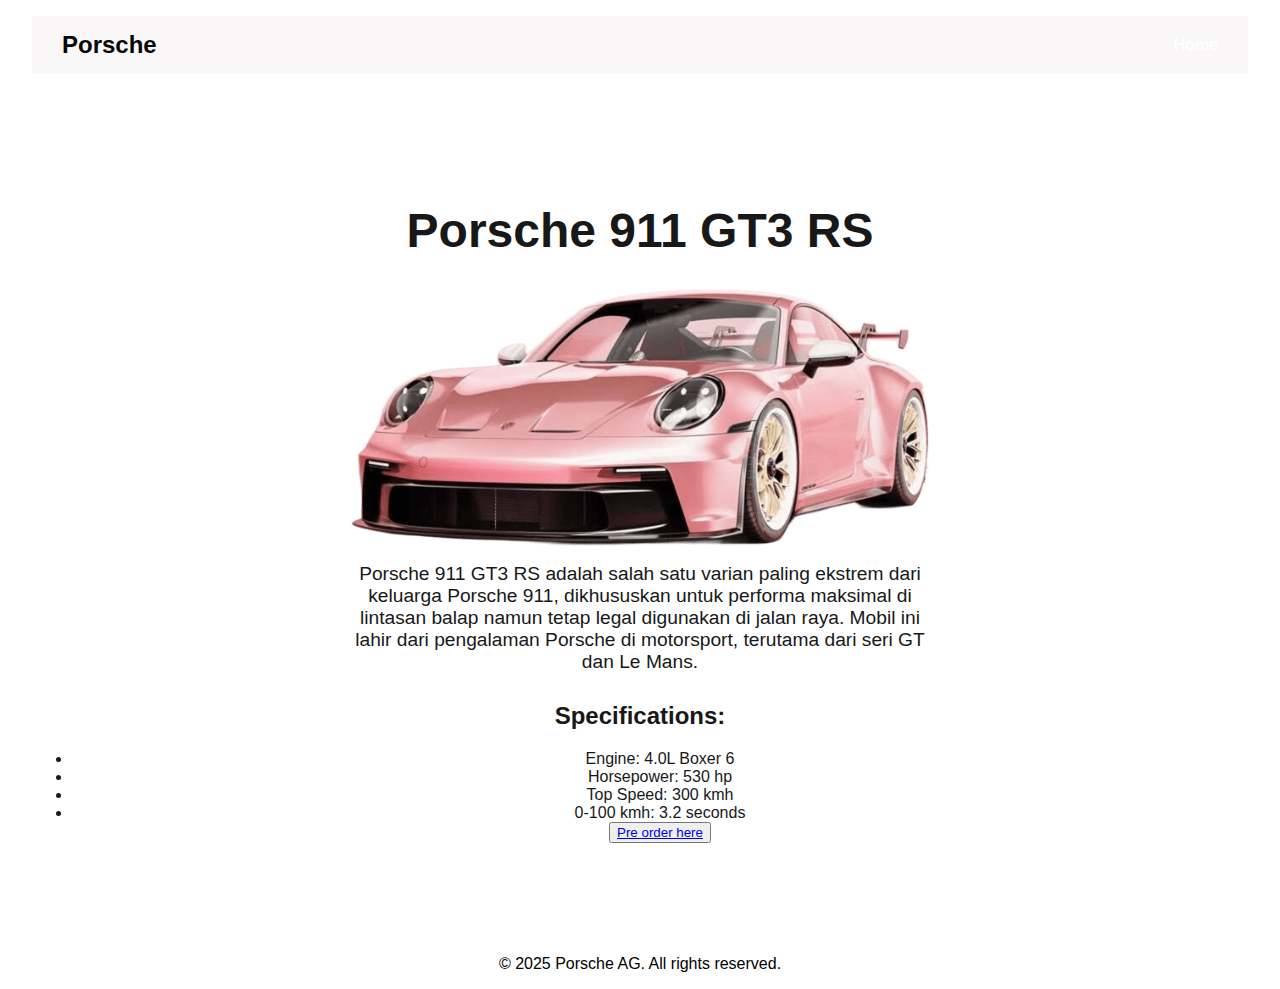
<file: 911.html>
<!DOCTYPE html>
<html lang="en">
<head>
  <meta charset="UTF-8">
  <meta name="viewport" content="width=device-width, initial-scale=1.0">
  <title>Porsche 911 Turbo S Information</title>
  <link rel="stylesheet" href="style.css">
</head>
<body>
  <header>
    <nav>
      <div class="logo">Porsche</div>
      <ul>
        <li><a href="index.html">Home</a></li>
      </ul>
    </nav>
  </header>

  <main>
    <section class="hero">
      <h1>Porsche 911 GT3 RS</h1>
      <img src="911 gt3 RS (1).png" alt="Porsche 911" width="600">
      <p>Porsche 911 GT3 RS adalah salah satu varian paling ekstrem dari keluarga Porsche 911, dikhususkan untuk performa maksimal di lintasan balap namun tetap legal digunakan di jalan raya. Mobil ini lahir dari pengalaman Porsche di motorsport, terutama dari seri GT dan Le Mans.</p>
          <h2>Specifications:</h2>
        <ul>
        <li>Engine: 4.0L Boxer 6</li>
        <li>Horsepower: 530 hp</li>
        <li>Top Speed: 300 kmh</li>
        <li>0-100 kmh: 3.2 seconds</li>
         <button> <a href ="https://www.porsche.com/pap/_indonesia_/models/911/911-gt3-rs/911-gt3-rs/" learn-more-button"> Pre order here</a></button>
        </ul>
    </section>
    </main>

    <footer>
    <p>&copy; 2025 Porsche AG. All rights reserved. </p>
    </footer>
</body>

</html>
</file>
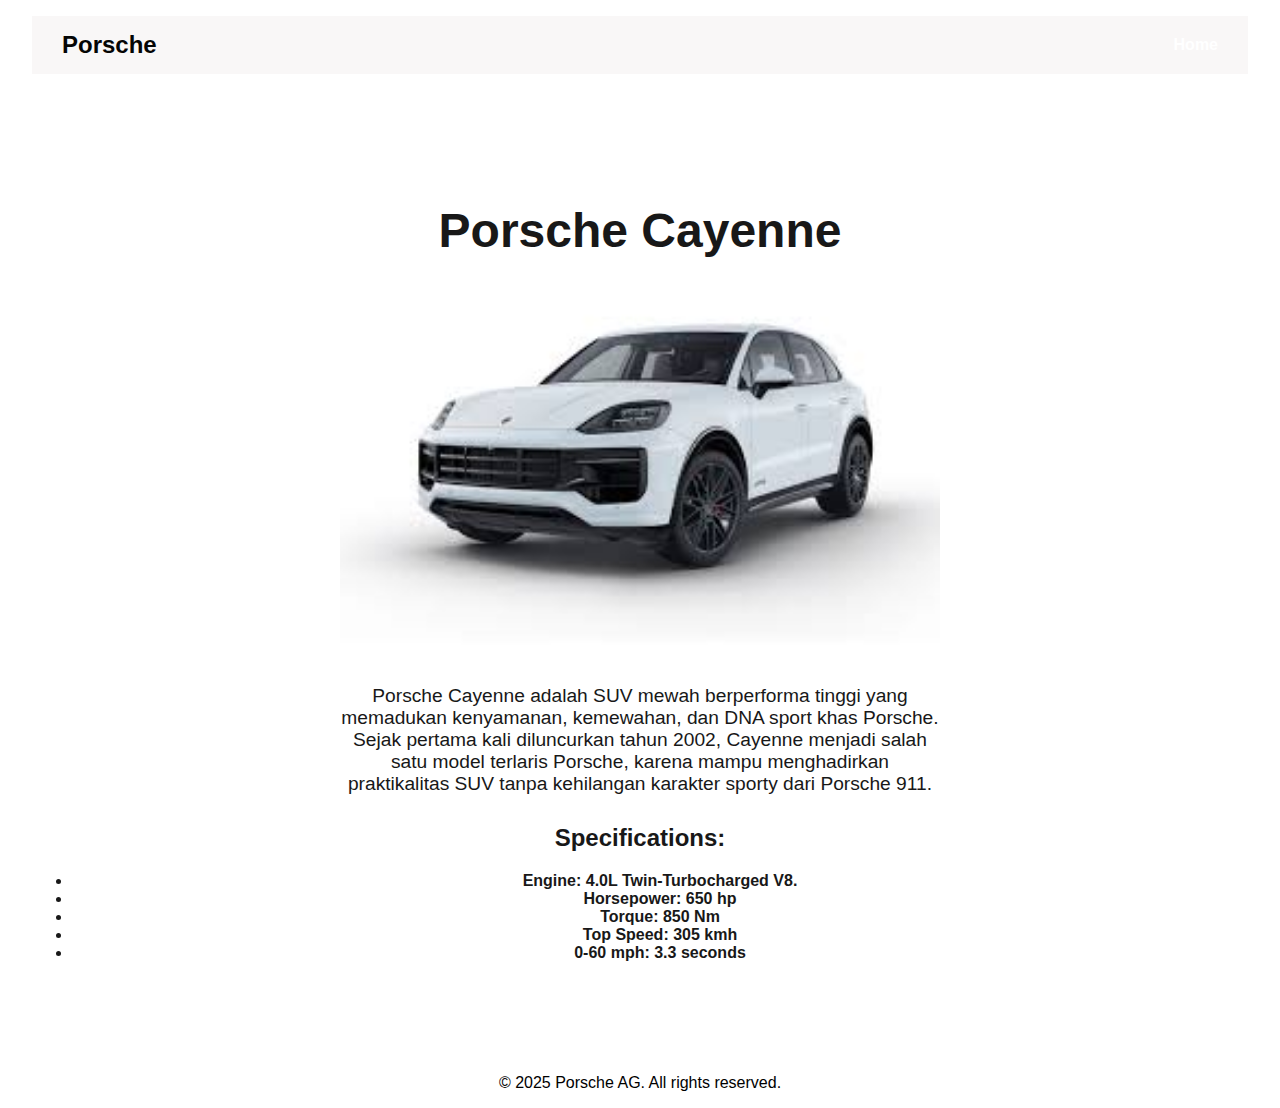
<file: cayenne.html>
<!DOCTYPE html>
<html lang="en">
<head>
  <meta charset="UTF-8">
  <meta name="viewport" content="width=device-width, initial-scale=1.0">
  <title>Porsche Cayenne Information</title>
  <link rel="stylesheet" href="style.css">
</head>
<body>
  <header>
    <nav>
      <div class="logo">Porsche</div>
      <ul>
        <li><a href="index.html">Home</a></li>
      </ul>
    </nav>
  </header>

  <main>
    <section class="hero">
      <h1>Porsche Cayenne</h1>
      <img src="download carenne.jpeg" alt="Porsche cayenne" width="600">
      <p>Porsche Cayenne adalah SUV mewah berperforma tinggi yang memadukan kenyamanan, kemewahan, dan DNA sport khas Porsche. Sejak pertama kali diluncurkan tahun 2002, Cayenne menjadi salah satu model terlaris Porsche, karena mampu menghadirkan praktikalitas SUV tanpa kehilangan karakter sporty dari Porsche 911.</p>
          <h2>Specifications:</h2>
        <ul>
        <li><strong>Engine: 4.0L Twin-Turbocharged V8.</strong></li>
        <li><strong>Horsepower: 650 hp</strong></li>
        <li><strong>Torque: 850 Nm</strong></li>
        <li><strong>Top Speed: 305 kmh</strong></li>
        <li><strong>0-60 mph: 3.3 seconds</strong></li>
        </ul>
    </section>
    </main>

    <footer>
    <p>&copy; 2025 Porsche AG. All rights reserved.</p>
    </footer>
</body>

</html>
</file>
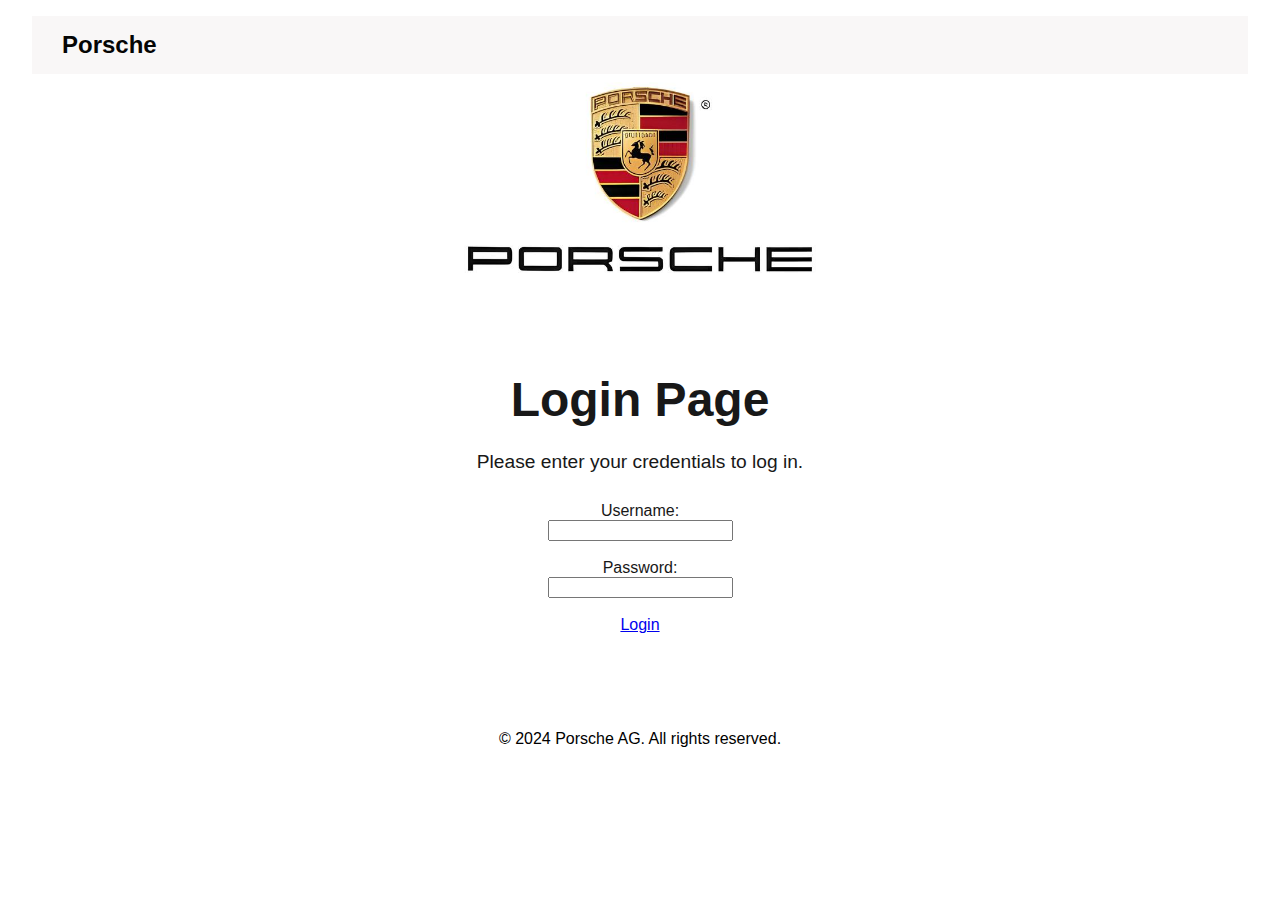
<file: login.html>
<!DOCTYPE html>
<html lang="en">
    <head>
        <meta charset="UTF-8"/>
        <meta name="viewport" content="width=device-width, initial-scale=1.0" />
        <title>Login</title>
        <link rel="stylesheet" href="style.css" />
        </head>
<body>
    <header>
        <nav>
            <div class="logo">Porsche</div>
        </nav>
    </header>

    <main>
        <section class="hero">
            <img src="porsche logo 2.jpg" alt="porsche" class="element" width=650" height="300">
            <h1>Login Page</h1>
            <p>Please enter your credentials to log in.</p>
            <form action="/submit_login" method="post">
                <label for="username">Username:</label><br>
                <input type="text" id="username" name="username" required><br><br>
                <label for="password">Password:</label><br>
                <input type="password" id="password" name="password" required><br><br>
                <a href="index.html" class="learn-more">Login</a>
            </form>
        </section>
    </main>

    <footer>
        <p>&copy; 2024 Porsche AG. All rights reserved.</p>
    </footer>
</file>
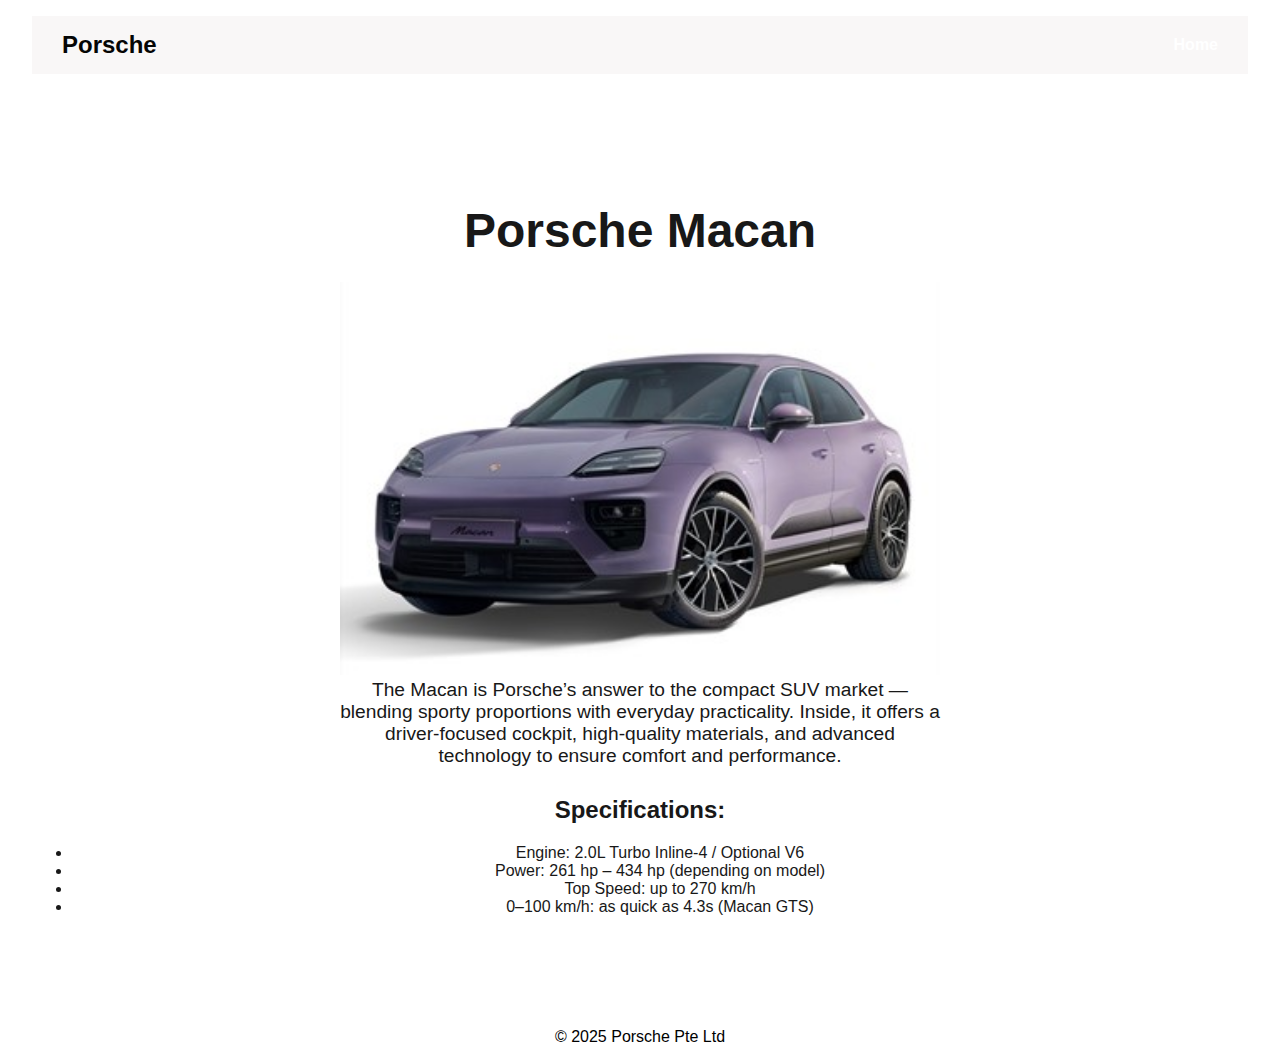
<file: macan.html>
<!DOCTYPE html>
<html lang="en">
<head>
  <meta charset="UTF-8">
  <meta name="viewport" content="width=device-width, initial-scale=1.0">
  <title>Porsche Macan Information</title>
  <link rel="stylesheet" href="style.css">
</head>
<body>
  <header>
    <nav>
      <div class="logo">Porsche</div>
      <ul>
        <li><a href="index.html">Home</a></li>
      </ul>
    </nav>
  </header>

  <main>
    <section class="hero">
      <h1>Porsche Macan</h1>
      <img src="porsche-macan (2).jpeg" alt="Porsche Macan" width="600">
      <p>The Macan is Porsche’s answer to the compact SUV market — 
        blending sporty proportions with everyday practicality. 
        Inside, it offers a driver-focused cockpit, high-quality materials, 
        and advanced technology to ensure comfort and performance.</p>
          <h2>Specifications:</h2>
      <ul>
        <li>Engine: 2.0L Turbo Inline-4 / Optional V6</li>
        <li>Power: 261 hp – 434 hp (depending on model)</li>
        <li>Top Speed: up to 270 km/h</li>
        <li>0–100 km/h: as quick as 4.3s (Macan GTS)</li>
      </ul>
    </section>
    </main>

    <footer>
    <p>&copy; 2025 Porsche Pte Ltd</p>
    </footer>
</body>
</html>
</file>
<file: style.css>
body {
    font-family: Helvetica;
    margin: 0;
    padding: 0;
    background-color: rgb(255, 255, 255);
    color: #181818;
}

header {
    background-color: #ffffff;
    padding: 1em 2em;
    border-bottom: 1px solid #ffffff;
}

nav {
    display: flex;
    justify-content: space-between;
    align-items: center;
}

.logo {
    font-size: 1.5em;
    font-weight: bold;
}

nav ul {
    list-style: none;
    margin: 0;
    padding: 0;
    display: flex;
}

nav ul li {
    margin-left: 20px;
}

nav ul li a {
    text-decoration: none;
    color: #000000;
    font-weight: bold;
}

.hero {
    text-align: center;
    padding: 5em 2em;
    background-color: #ffffff;
}

.hero h1 {
    font-size: 3em;
    margin-bottom: 0.5em;
}

.hero p {
    font-size: 1.2em;
    max-width: 600px;
    margin: 0 auto 1.5em;
}

#cta-button {
    background-color: #63e23c;
    color: #fff;
    padding: 1em 2em;
    border: none;
    border-radius: 5px;
    font-size: 1em;
    cursor: pointer;
    transition: background-color 0.3s ease;
}

#cta-button:hover {
    background-color: #1d83d6;
}

.section {
    padding: 4em 2em;
    text-align: center;
}

.section h2 {
    font-size: 2.5em;
    margin-bottom: 8px;
}

.fitur-container, .harga-container {
    display: flex;
    justify-content: center;
    gap: 1rem;
    flex-wrap: wrap;
    margin-right: 10px;
}

.fitur-item, .harga-item {
    background-color: #fff;
    padding: 8px;
    border-radius: 8px;
    box-shadow: 0 4px 8px rgba(0,0,0,0.1);
    flex: 1;
    max-width: 300px;
    min-width: 250px;
}

.harga-item h3 {
    color: #007BFF;
}

footer {
    background-color: #ffffff;
    color: #000000;
    text-align: center;
    padding: 3em 0;
}

.prices {
    text-align: center;
}


.explore-button {
    background-color: #63e23c;
    color: #fff;
    padding: 1em 2em;
    border: none;
    border-radius: 5px;
    font-size: 1em;
    cursor: pointer;
    transition: background-color 0.3s ease;
}

.explore-button:hover {
    background-color: #a1c0e2;
}

.jpeg {
    border-radius: 3px;
    max-width: 100%;
}

.element {
    margin-top: -135px;
}

 /* Efek smooth scrolling */
            html {
                scroll-behavior: smooth;
            }

            /* Tambahan styling navbar simple */
            nav {
                display: flex;
                justify-content: space-between;
                align-items: center;
                padding: 15px 30px;
                background-color: #f9f7f7;
                color: rgb(5, 5, 5);
                position: sticky;
                top: 0;
                z-index: 1000;
            }

            nav .logo {
                font-size: 1.5em;
                font-weight: bold;
            }

            nav ul {
                list-style: none;
                display: flex;
                gap: 20px;
                margin: 0;
                padding: 0;
            }

            nav ul li a {
                text-decoration: none;
                color: white;
                transition: 0.3s;
            }

            nav ul li a:hover {
                color: #f0c040; /* warna hover */
            }
</file>
